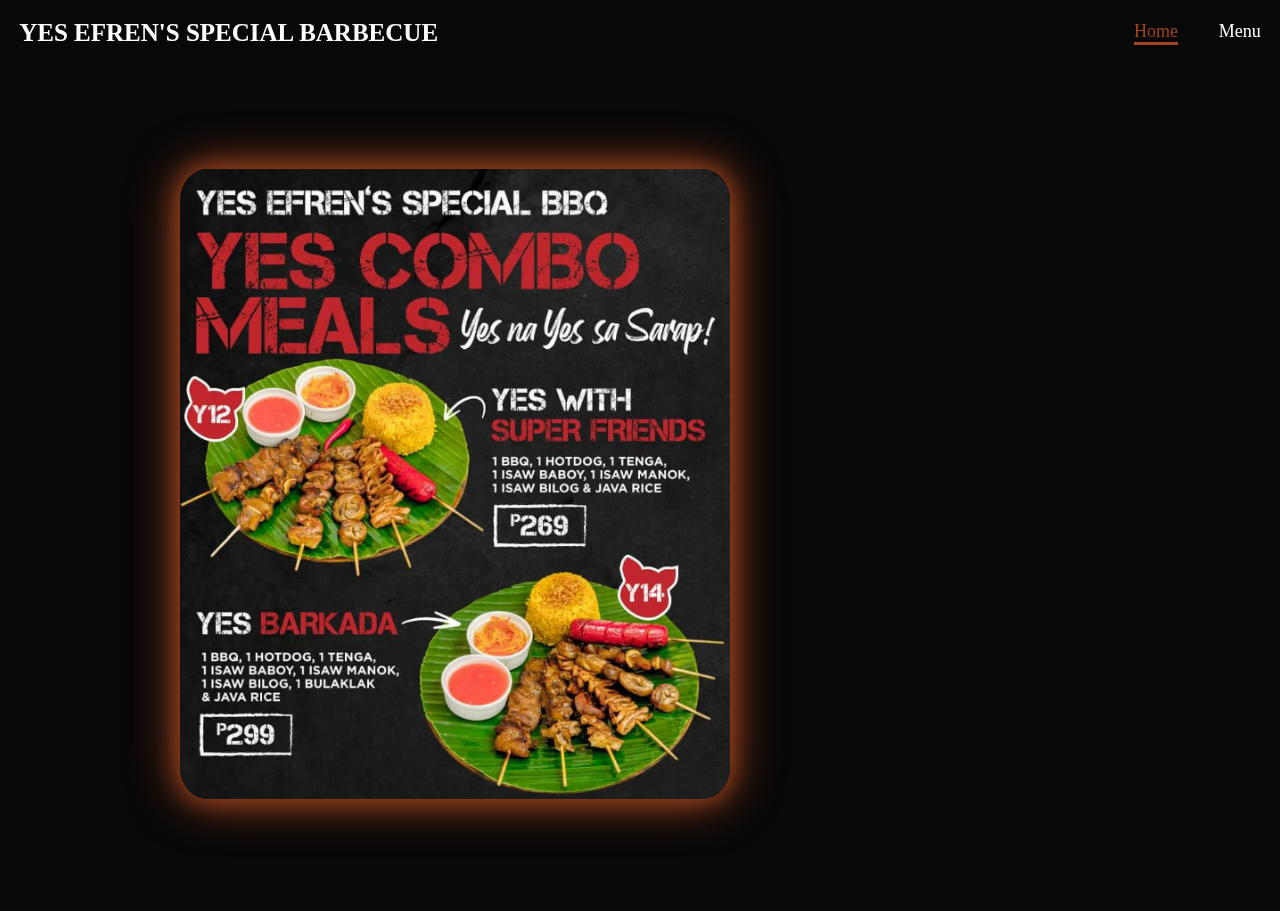
<file: Quiz Web for Finals/index.html>
<!DOCTYPE html>
<html lang = "en">
    <head>
        <meta charset="UTF-8">
        <meta name = "Viewport"
        content = "width=device-width, initial-scale=1.0">
        <title>Max Personal Website</title>
        <link href='https://unpkg.com/boxicons@2.1.4/css/boxicons.min.css' rel='stylesheet'>
        <link rel="stylesheet" href="index.css">
    </head>
    
    <body>
        <header class = "header">
            <a href = "#home" class = "logo" >YES EFREN'S SPECIAL<span> BARBECUE</span></a> 
            <nav class = "navbar">
                <a href="index.html" class="active">Home</a></li>
                <a href="MENU.html">Menu</a></li>
            </nav> 
        </header>

        <section class = "home" id = "home">
             <div class = "home-img">
                <img src ="Y front page.png" alt="">
            </div>
            <div class = "home-content">
                <h3>Brief Introduction</h3>
                <P></P>
            </div>
            </section>
            <BR>             
    </body>
</html>
</file>
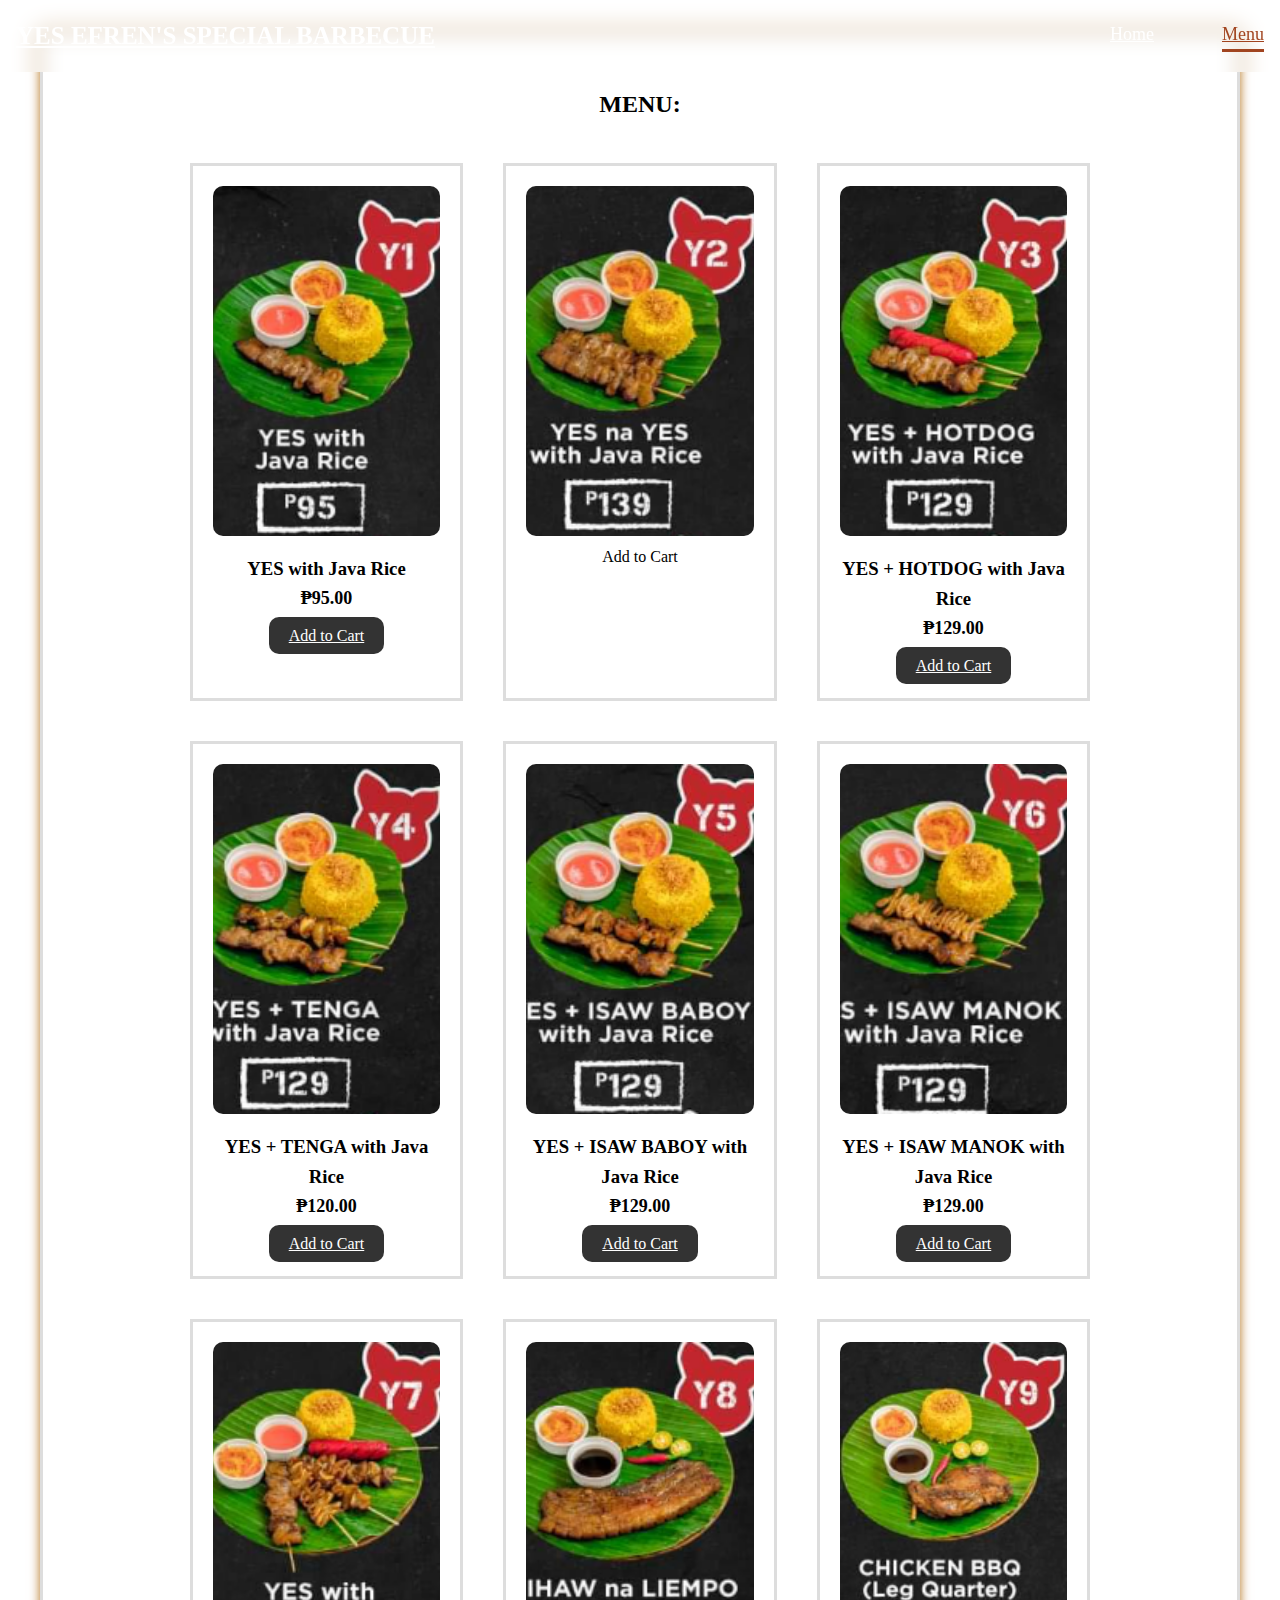
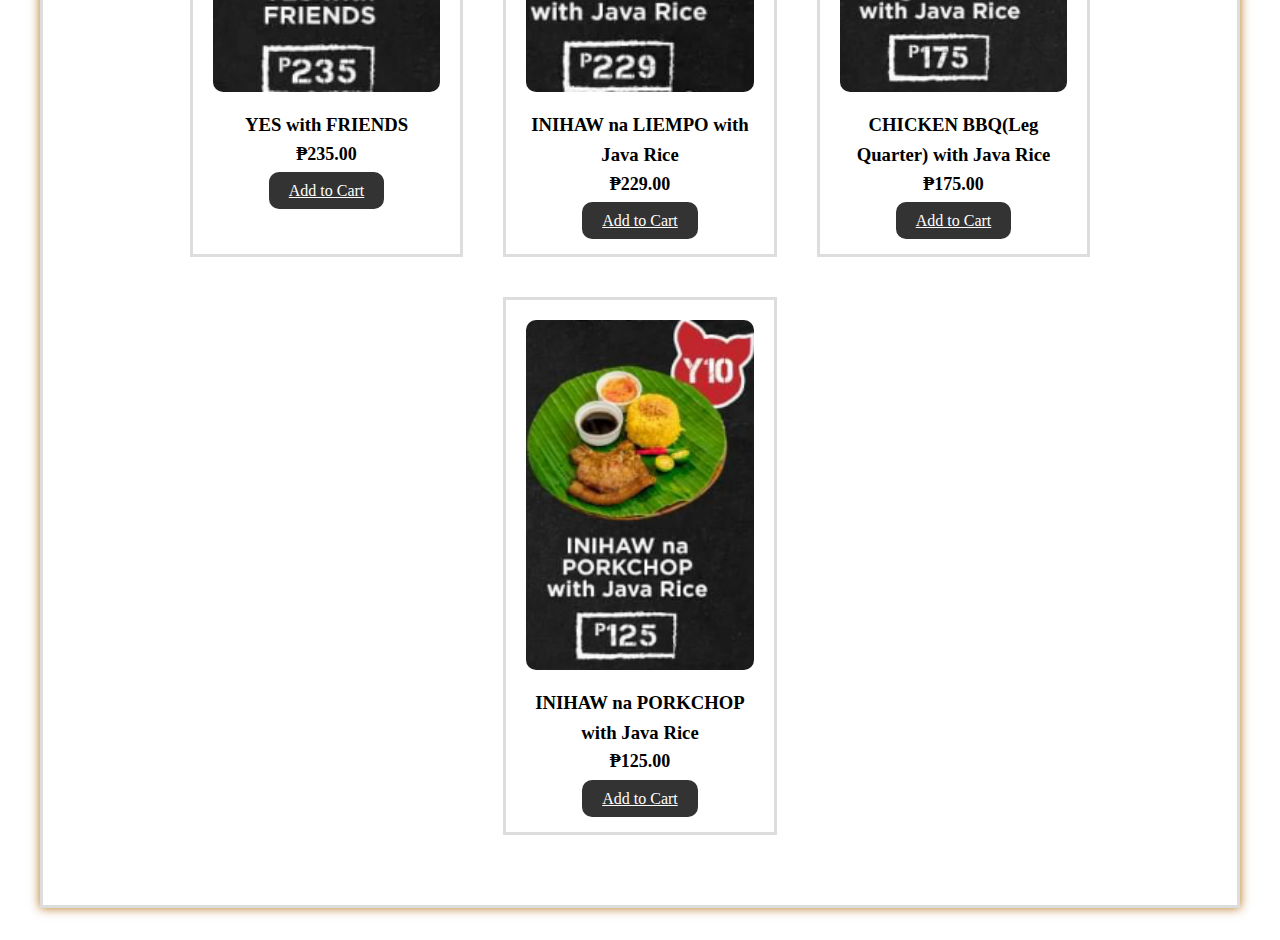
<file: Quiz Web for Finals/Menu.html>
<!DOCTYPE html>
<html lang="en">
<head>
    <meta charset="UTF-8">
    <meta name="viewport" content="width=device-width, initial-scale=1.0">
    <title>Login</title>
    <link rel="stylesheet" href="Menu.css">
    <link href='https://unpkg.com/boxicons@2.1.1/css/boxicons.min.css' rel='stylesheet'>
</head>
<body>
    <header class = "header">
        <a href = "#home" class = "logo" >YES EFREN'S SPECIAL<span> BARBECUE</span></a> 
        <nav class = "navbar">
            <a href="index.html">Home</a></li>
            <a href="MENU.html"  class="active">Menu</a></li>
        </nav> 
    </header>

<section class="products" id="products">
    <div class="container">
        <div class="heading">
            <h2>MENU:</h2>
        </div>

        <div class="product-container">
            <div class="menu-box">
                <img src="y1.png" alt="y1" onclick="alert('YES with Java Rice')">
                <h3>YES with Java Rice</h3>
                <p>₱95.00</p>
                <a href="#">Add to Cart</a>
            </div>

            <div class="menu-box">
                <img src="y2.png" alt="y2"onclick="alert('YES na YES with Java Rice')>
                <h3>YES na YES with Java Rice</h3>
                <p>₱139.00</p>
                <a href="#">Add to Cart</a>
            </div>

            <div class="menu-box">
                <img src="y3.png" alt="y3"onclick="alert('YES + HOTDOG with Java Rice')">
                <h3>YES + HOTDOG with Java Rice</h3>
                <p>₱129.00</p>
                <a href="#">Add to Cart</a>
            </div>

            <div class="menu-box">
                <img src="y4.png" alt="y4"onclick="alert('YES + TENGA with Java Rice')">
                <h3>YES + TENGA with Java Rice</h3>
                <p>₱120.00</p>
                <a href="#">Add to Cart</a>
            </div>

            <div class="menu-box">
                <img src="y5.png" alt="y5" onclick="alert('YES + ISAW BABOY with Java Rice')">
                <h3>YES + ISAW BABOY with Java Rice</h3>
                <p>₱129.00</p>
                <a href="#">Add to Cart</a>
            </div>

            <div class="menu-box">
                <img src="y6.png" alt="y6" onclick="alert('YES + ISAW MANOK with Java Rice')">
                <h3>YES + ISAW MANOK with Java Rice</h3>
                <p>₱129.00</p>
                <a href="#">Add to Cart</a>
            </div>

            <div class="menu-box">
                <img src="y7.png" alt="y7" onclick="alert('YES with FRIENDS')">
                <h3>YES with FRIENDS</h3>
                <p>₱235.00</p>
                <a href="#">Add to Cart</a>
            </div>

            <div class="menu-box">
                <img src="y8.png" alt="y8" onclick="alert('INIHAW na LIEMPO with Java Rice')">
                <h3>INIHAW na LIEMPO with Java Rice</h3>
                <p>₱229.00</p>
                <a href="#">Add to Cart</a>
            </div>

            <div class="menu-box">
                <img src="y9.png" alt="y9" onclick="alert('CHICKEN BBQ(Leg Quarter) with Java Rice')">
                <h3>CHICKEN BBQ(Leg Quarter) with Java Rice</h3>
                <p>₱175.00</p>
                <a href="#">Add to Cart</a>
            </div>

            <div class="menu-box">
                <img src="y10.png" alt="y10" onclick="alert('INIHAW na PORKCHOP with Java Rice')">
                <h3>INIHAW na PORKCHOP with Java Rice</h3>
                <p>₱125.00</p>
                <a href="#">Add to Cart</a>
            </div>
        </div>
    </div>
</section>
</body>
</html>
</file>
<file: Quiz Web for Finals/index.css>
* {
    margin: 0;
    padding: 0%;
    box-sizing: border-box;
    font-family:Cambria, Cochin, Georgia, Times, 'Times New Roman', serif;
    text-decoration: none;
    list-style: none;
    }
    
    :root{
        --bg-color: #080808;
        --second-bg-color: #000000;
        --text-color: white;
        --main-color: rgb(161, 68, 31);
    }
    
    html{
        font-size: 60%;
        overflow-x: hidden;
    }
    
    body{
        background: var(--bg-color);
        color: var(--text-color);
        background-size: cover;
        background-position: center;
        background-attachment: fixed; 
    }
    
    .logo{
        font-size: 3rem;
        color: var(--text-color);
        font-weight: 800;
        cursor: pointer;
        transition: 0.3s ease;
        font-size: 25px;
        transition: 0.3s ease;
    }
    
    .logo:hover{
        transform: scaleX(1.1);
    }

    .header{
        position: fixed;
        top: 0;
        left: 0;
        width: 100%;
        padding: 2EM;
        background: rgba(0, 0m 0, 0.3);
        backdrop-filter: blur(10px);
        display: flex;
        justify-content: space-between;
        align-items: center;
        z-index: 5;
    }
    
    .navbar a{
        font-size: 18px;
        color:var(--text-color);
        margin-left: 4rem;
        font-weight: 500;
        transition: 0.3s ease;
        border-bottom: 3px solid transparent;
        display:inline-block;
        animation:slideTop .5s ease forwards;
        animation-delay: calc(.2s * var(--i));
    }
    
    .navbar a:hover,
    .navbar a.active{
        color:var(--main-color);
    border-bottom: 3px solid var(--main-color);
    }
    
    .home{
    width: 100%;
    height: 100vh;
    display: flex;
    align-items: center;
    padding: 70px 10% 0;
    justify-content:center;
     gap: 15rem;
    
    }
    
    .home-content{
        display: flex;
        flex-direction: column;
        align-items: baseline;
        text-align: left;
        justify-content: center;
        margin-top: 3rem;
    }
    
    .home-content p{
        font-size: 1.5rem;
        font-weight: 500;
        line-height: 1.8;
        max-width: 1000px;
        opacity: 0;
        animation:slideLeft 1s ease forwards;
        animation-delay: 1s;
    }
    
    .home-content h1{
        font-size: 4rem;
        font-weight: 700;
        margin: 1.5rem;
        line-height: 1;
        animation:slideRight 1s ease forwards;
        animation-delay: 1s;
    }
    
    .home-content h3{
        font-size: 3rem;
        font-weight: 700;
        opacity: 0;
        animation:slideBottom 1s ease forwards;
        animation-delay: .7s;
    }

    .home-content p{
        font-size: 2.5rem;
        font-weight: 500;
        line-height: 1.8;
        max-width: 1000px;
        opacity: 0;
        animation:slideLeft 1s ease forwards;
        animation-delay: 1s;
    }
    
    .home-img{
        border-radius: 50%;
    }
    
    .home-img img{
        position: relative;
        width: 550px;
        box-shadow: 0 0 25px var(--main-color),
                    0 0 50px var(--main-color);
        border-radius: 5%;
    }
    
    .home-img img:hover{
        box-shadow: 0 0 25px var(--main-color),
                    0 0 50px var(--main-color),
                    0 0 100px var(--main-color);
    }
    
    .btn{
        display: inline-block;
        padding:1rem ;
        background: var(--main-color);
        box-shadow: 0 0 25px var(--main-color);
        border-radius: 4rem;
        font-size: 1.6rem;
        color:black;
        border: 2px solid transparent;
        letter-spacing:.1rem ;
        font-weight: 600;
        transition: 0.3s ease-in-out;
        cursor: pointer;
    }
    
    .btn:hover{
        transform: scale(1.05s);
        box-shadow: 0 0 50px var(--main-color);
    }
    
    .btn-group{
        display: flex;
        align-items: center;
        gap: 1.5rem;
    }
    
    .btn-group a:nth-of-type(2){
        background-color: black;
        color: var(--main-color);
        border: 2px solid var(--main-color);
        box-shadow: 0 0 25px transparent;
    }
    
    .btn-group a:nth-of-type(2):hover{
        box-shadow: 0 0 25px var(--main-color);
        background-color: var(--main-color);
        color: black ;
    }
    
    #menu-icon{
        font-size: 3.6rem;
        color:var(--main-color);
        display: none;
    }
    
    
    section{
        min-height: 100vh;
        padding: 10rem 12% 10 rem;
    }
    
    .aboutme{
        display: flex;
        justify-content: center;
        align-items: center;
        padding:12% 8%;
        gap: 10em;
        background: var(--second-bg-color);
    }
    
    .about-img img{
        position: relative;
        width: 550px;
        box-shadow: 0 0 25px var(--main-color),
                    0 0 50px var(--main-color);
        border-radius: 50%;
    }
    .about-content{
        display: flex;
        flex-direction: column;
        align-items: baseline;
        text-align: left;
        justify-content: center;
        margin-top: 3rem;
        }
    
        .about-content h2{
            text-align: left;
            color:white;
            font-size: 45px;
        }
    
    .about-content h3{
        font-size: 35px;
        color:white;
    }
    
    .heading{
        text-align: center;
        font-size: 5rem;
    }
    
    .about-content p{
        font-size: 2.5rem;
        font-weight: 500;
        line-height: 1.8;
        max-width: 1000px;
        opacity: 0;
        animation:slideLeft 1s ease forwards;
        animation-delay: 1s;
    }
   
    
    ::-webkit-scrollbar{
        width: 15px;
    }
    
    ::-webkit-scrollbar-thumb{
        background-color: var(--bg-color);
    }
    
    ::-webkit-scrollbar-track{
        background-color: var(--bg-color);
        width:50px;
    }
</file>
<file: Quiz Web for Finals/Menu.css>
* {
  box-sizing: border-box;
  margin: 0;
  padding: 0;
  background-color:url(black\ bg.jpg);
}

:root{
    --bg-color: #080808;
    --second-bg-color: #000000;
    --text-color: white;
    --main-color: rgb(161, 68, 31);
}

body {
  font-family:'Times New Roman', Times, serif;
  line-height: 1.6;
  background-size: cover;
  background-position: center;
  background-attachment: fixed;
  color: #000000;
}

.logo{
        font-size: 3rem;
        color: var(--text-color);
        font-weight: 800;
        cursor: pointer;
        transition: 0.3s ease;
        font-size: 25px;
        transition: 0.3s ease;
    }
    
    .logo:hover{
        transform: scaleX(1.1);
    }

    .header{
        position: fixed;
        top: 0;
        left: 0;
        width: 100%;
        padding: 1em;
        background: rgba(0, 0m 0, 0.3);
        backdrop-filter: blur(10px);
        display: flex;
        justify-content: space-between;
        align-items: center;
        z-index: 5;
    }
    
    .navbar a{
        font-size: 18px;
        color:var(--text-color);
        margin-left: 4rem;
        font-weight: 500;
        transition: 0.3s ease;
        border-bottom: 3px solid transparent;
        display:inline-block;
        animation:slideTop .5s ease forwards;
        animation-delay: calc(.2s * var(--i));
    }
    
    .navbar a:hover,
    .navbar a.active{
        color:var(--main-color);
    border-bottom: 3px solid var(--main-color);
    }

.products {
  padding: 2em;
}

.products .container {
  max-width: 1200px;
  margin: 0 auto;
  padding: 50px;
  background-color: #fff;
  border: 3px solid #ddd;
  box-shadow: 0 0 10px rgba(173, 99, 2, 0.91);
}

.products .heading {
  text-align: center;
  margin-bottom: 20px;
}

.products .product-container {
  display: flex;
  flex-wrap: wrap;
  justify-content: center;
}

.products .menu-box {
  width: 25%;
  margin: 20px;
  background-color: #fff;
  border: 3px solid #ddd;
  padding: 20px;
  text-align: center;
}

.products .menu-box img {
  width: 100%;
  height: 350px;
  object-fit: cover;
  border-radius: 10px;
}

.products .menu-box h3 {
  margin-top: 10px;
}

.products .menu-box p {
  font-size: 18px;
  font-weight: bold;
  margin-bottom: 10px;
}

.products .menu-box a {
  background-color: #333;
  color: #fff;
  padding: 10px 20px;
  border: none;
  border-radius: 10px;
  cursor: pointer;
}

.products .menu-box a:hover {
  background-color: #444;
}
</file>
